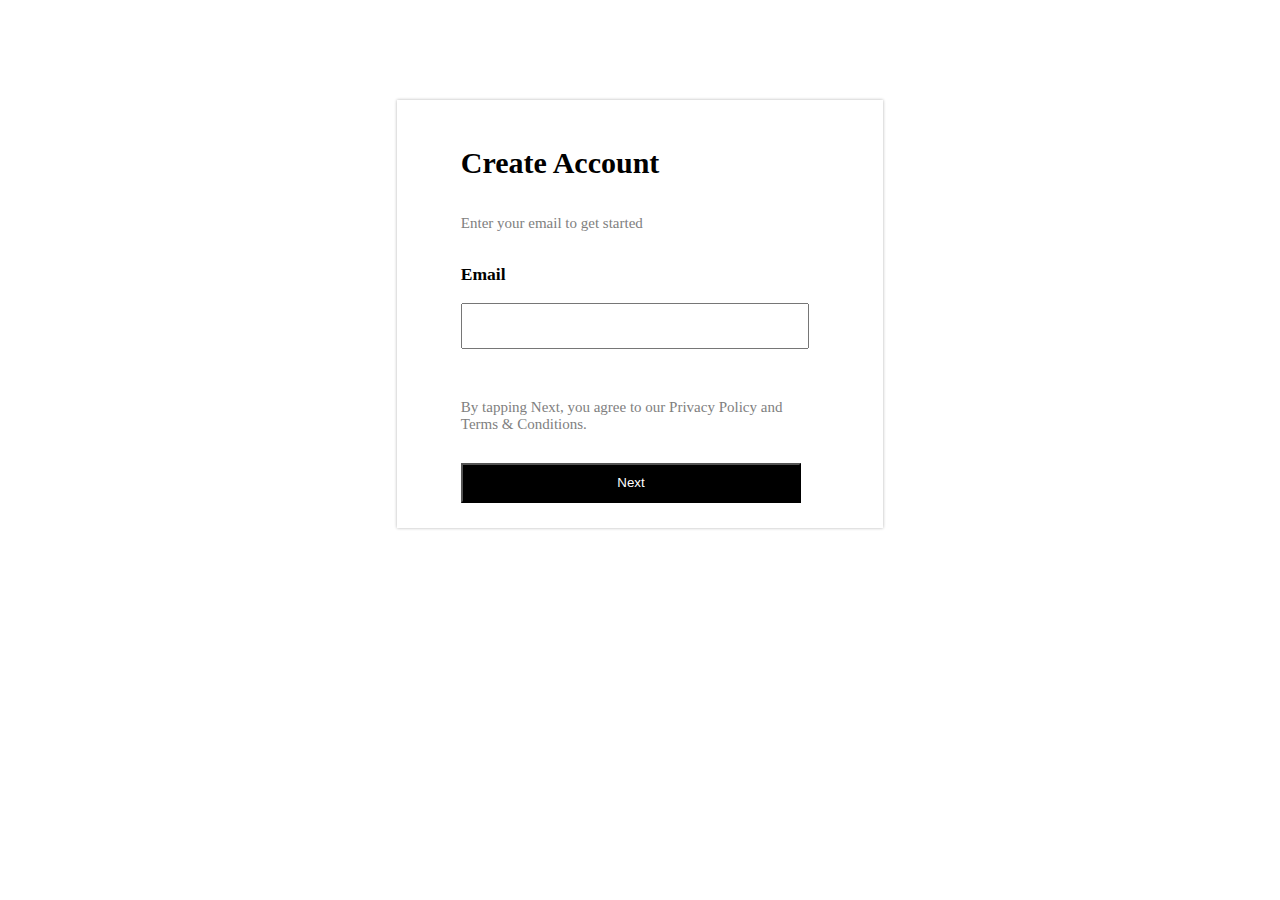
<file: signup.html>
<!DOCTYPE html>
<html lang="en">
<head>
 
    <title>Document</title>
    <link rel="stylesheet" href="./css/signup.css">
    <link rel="stylesheet" href="./css/style.css">
    <script src="./js/main.js"></script>
    <script
    src="https://code.jquery.com/jquery-3.3.1.js"
    integrity="sha256-2Kok7MbOyxpgUVvAk/HJ2jigOSYS2auK4Pfzbm7uH60="
    crossorigin="anonymous">
</script>
<script> 
$(function(){
  $("#header").load("header.html"); 
  $("#footer").load("footer.html"); 
});
</script> 
</head>
<body>
    <div id="header"></div>

    <div id="continer">
    <div id="box">
    <h1>Create Account</h1>
    </div>
    <p style="color: gray;">Enter your email to get started</p>
    <div style="display: flex; margin-bottom: 0px;"><h3>Email</h3></div>
    <input type="email" style="width: 95%; height:40px; margin-bottom: 20px;" id="mail">
    <div style="margin-top: 30px; margin-bottom: 30px; color: gray;">By tapping Next, you agree to our Privacy Policy and Terms & Conditions.</div>
<input id="next" type="button" value="Next" style="width: 95%; height:40px; color: white; background-color: black;cur>
</div>
<div id="footer"></div>

</body>
</html>
<script src="./js/signup.js"></script>
</file>
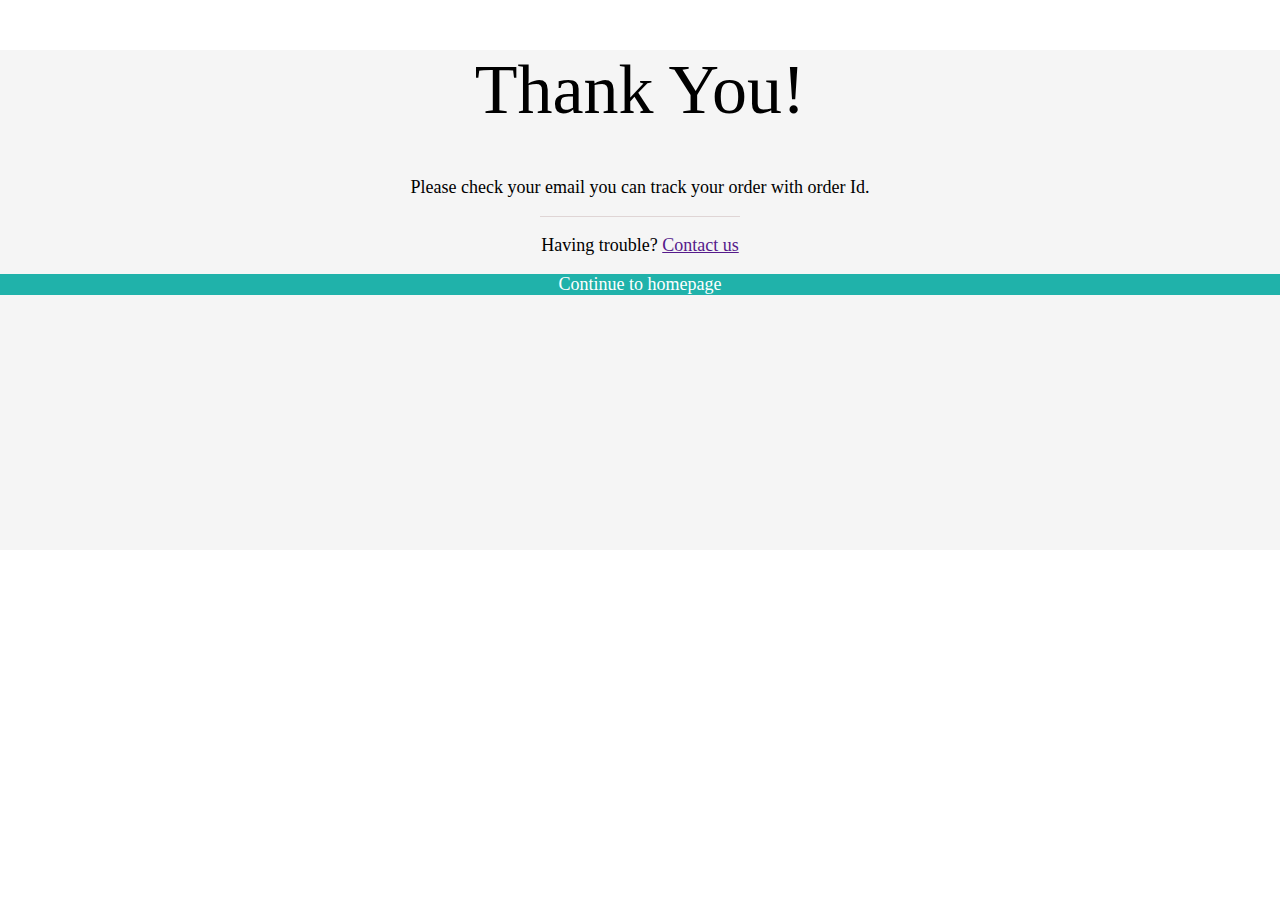
<file: thank_you.html>
<!DOCTYPE html>
<html lang="en">
<head>
    <link rel="icon" href="//n.nordstrommedia.com/id/169f9507-47b3-44bc-9ad4-9244fe191523.png" sizes="16x16" />
    <link rel="icon" href="//n.nordstrommedia.com/id/69be546b-0c64-4cd0-8840-67a112d242d7.png" sizes="32x32" />
    <link rel="icon" href="//n.nordstrommedia.com/id/c4fb2a09-3657-4161-9b79-6412897d9399.png" sizes="96x96" />
    <meta charset="UTF-8">
    <meta http-equiv="X-UA-Compatible" content="IE=edge">
    <meta name="viewport" content="width=device-width, initial-scale=1.0">
    <link href="https://fonts.googleapis.com/css2?family=Open+Sans&display=swap" rel="stylesheet">
    <link href="https://fonts.googleapis.com/css2?family=Roboto:wght@300;400&display=swap" rel="stylesheet">
    <link rel="preconnect" href="https://fonts.googleapis.com">
    <link rel="preconnect" href="https://fonts.gstatic.com" crossorigin>
    <link href="https://fonts.googleapis.com/css2?family=Open+Sans&display=swap" rel="stylesheet">
    <link rel="stylesheet" href="./css/thank_you.css">
    <link rel="stylesheet" href="./css/style.css">
    <script src="./js/main.js"></script>
    <title>Document</title>
    <script
    src="https://code.jquery.com/jquery-3.3.1.js"
    integrity="sha256-2Kok7MbOyxpgUVvAk/HJ2jigOSYS2auK4Pfzbm7uH60="
    crossorigin="anonymous">
</script>
<script> 
$(function(){
  $("#header").load("header.html"); 
  $("#footer").load("footer.html"); 
});
</script> 
  
</head>
<body>
    <div id="header"></div>

    <div class="top">
        <h1 class="thankyou">Thank You!</h1>
        <p class="lead"><strong>Please check your email</strong> you can track your order with order Id.</p>
        <hr>
        <p>
          Having trouble? <a href="">Contact us</a>
        </p>
        <p class="lead">
         <p style="background-color: lightseagreen;color: white;">Continue to homepage</p>
        </p>
    </div>

    <div id="footer"></div>

    
</body>
</html>
</file>
<file: css/signup.css>
#continer {
  width: 28%;
  margin: 100px auto;
  box-shadow: 0 0 3px rgba(0, 0, 0, 0.3);
  padding: 2% 5%;
}
#box {
  display: flex;
  width: 75%;
}
@media only screen and (min-width: 0px) and (max-width: 375px) {
  #continer {
    width: 90%;
  }
  #box {
    width: 93%;
  }
}
@media only screen and (min-width: 376px) and (max-width: 768px) {
  #continer {
    width: 55%;
  }
  #box {
    width: 72%;
  }
}
</file>
<file: css/style.css>
@font-face {
  font-family: BrandonText;
  src: url("https://raw.githubusercontent.com/HelloMoto069/NORDSTORM-Clone/main/fonts/BrandonText-Regular.otf")
    format("opentype");
}

@font-face {
  font-family: BrandonText-Bold;
  src: url("https://raw.githubusercontent.com/HelloMoto069/NORDSTORM-Clone/main/fonts/BrandonText-Bold.otf")
    format("opentype");
}

body {
  font-family: BrandonText;
  font-size: 15px;
  margin: 0px;
}

#header {
  margin-bottom: 50px;
}

#top {
  background-color: red;
  text-align: center;
  color: white;
  line-height: 1.4;
  font-size: 13px;
  font-weight: 400;
  letter-spacing: 0.15px;
  padding: 10px 25px;
}
#top a {
  cursor: pointer;
  color: rgb(248, 246, 246);
}

#top p {
  float: left;
  margin-left: 400px;
}

#top button {
  float: right;
  margin-top: 10px;
  color: white;
  background-color: red;
  border: none;
  cursor: pointer;
  font-size: 12px;
}

#top button img {
  height: 15px;
  width: 15px;
  border-radius: 50%;
  margin-right: 5px;
}
#top span {
  vertical-align: top;
}

.clear {
  clear: both;
}

#nav-bar {
  margin-top: 25px;
  padding-bottom: 13px;
}

#header a {
  border-bottom: none;
}

#main-content a:hover {
  border-bottom: 2px solid black;
}

#nav-bar > div {
  width: 96.5%;
  margin: auto;
}

#inside-div {
  display: flex;
  justify-content: space-between;
}

#logo {
  width: 15%;
}

#navs {
  margin: 0px 20px;
  display: flex;
  justify-content: space-between;
}

#navs > button {
  cursor: pointer;
  font-family: inherit;
  border: none;
  background: none;
  color: #000;
  font-size: 15px;
  transition-duration: 1s;
}

#red {
  color: #d61f27 !important;
}

#search {
  display: flex;
  width: 18%;
}

#search > div {
  width: 37%;
  margin-right: 20px;
}

#search > div:nth-last-child(1) {
  margin-right: 0px;
}

#bag {
  width: 15% !important;
}

#bag img {
  margin-top: 3px;
}

#one,
#two {
  display: flex;
  justify-content: space-evenly;
  align-items: center;
  font-size: 14px;
  color: #393939;
}

#one img {
  width: 100%;
  height: 30px;
}
#bag > a > img {
  height: 25px;
}

#two > img {
  width: 16px;
  height: 16px;
}

.img > img {
  width: 20px;
  height: 20px;
}
#search p {
  margin-left: 3px;
}

.Sale-content,
.Home-content,
.Women-content,
.Men-content,
.Kids-content,
.YoungAdult-content,
.Kids-content,
.Activewear-content,
.Gifts-content,
.Beauty-content,
.Designer-content,
.Brands-content {
  display: block;
  height: 0px;
  width: 100%;
  position: absolute;
  overflow: hidden;
  background-color: #ffffff;
  min-width: 160px;
  box-shadow: 0px 8px 16px 0px rgba(0, 0, 0, 0.2);
  padding: 0px 25px;
  padding-bottom: 0px;
  z-index: 1;
  transition: height 0.5s ease-out;
  overflow-y: auto;
}

#inputBox {
  display: block;
  height: 0px;
  position: absolute;
  top: 90px;
  box-shadow: 0px 8px 16px 0px rgba(0, 0, 0, 0.2);
  z-index: 6;
  border: none;
  padding: 0px 20px;
  width: 400px;
}

#signIN {
  display: none;
  position: absolute;
  top: 90px;
  right: 20px;
  box-shadow: 0px 8px 16px 0px rgba(0, 0, 0, 0.2);
  border: none;
  z-index: 7;
  padding: 10px 20px;
  background-color: white;
  width: 30% !important;
}

#signIN li {
  margin: 10px;
  margin-bottom: 20px;
  font-size: 12px;
}

#signIN li:nth-child(1) {
  width: 65%;
  background-color: black;
  text-align: center;
  padding: 10px 30px;
}

#signIN li:nth-child(2) {
  width: 65%;
  border: 1px solid black;
  text-align: center;
  padding: 10px 30px;
}

#signIN a {
  text-decoration: none;
  color: #393939;
}

#signIN li:nth-child(1) > a {
  color: white;
}

.mainh3 {
  margin-top: 20px;
}
.Sale-content > div,
.Home-content > div,
.Women-content > div,
.Men-content > div,
.Kids-content > div,
.YoungAdult-content > div,
.Kids-content > div,
.Activewear-content > div,
.Gifts-content > div,
.Beauty-content > div,
.Designer-content > div,
.Brands-content > div {
  display: flex;
}

.Sale-content > div > div,
.Home-content > div > div,
.Women-content > div > div,
.Men-content > div > div,
.Kids-content > div > div,
.YoungAdult-content > div > div,
.Kids-content > div > div,
.Activewear-content > div > div,
.Gifts-content > div > div,
.Beauty-content > div > div,
.Designer-content > div > div,
.Brands-content > div > div {
  margin-right: 80px;
}

.Sale-content ul,
.Home-content ul,
.Women-content ul,
.Men-content ul,
.Kids-content ul,
.YoungAdult-content ul,
.Kids-content ul,
.Activewear-content ul,
.Gifts-content ul,
.Beauty-content ul,
.Designer-content ul,
.Brands-content ul {
  list-style-type: none;
}

.Sale-content a,
.Home-content a,
.Women-content a,
.Men-content a,
.Kids-content a,
.YoungAdult-content a,
.Kids-content a,
.Activewear-content a,
.Gifts-content a,
.Beauty-content a,
.Designer-content a,
.Brands-content a {
  color: #393939;
  font-size: 13px;
  line-height: 1.4;
  text-decoration: none;
}

.Sale-content li > a,
.Home-content li > a,
.Women-content li > a,
.Men-content li > a,
.Kids-content li > a,
.YoungAdult-content li > a,
.Kids-content li > a,
.Activewear-content li > a,
.Gifts-content li > a,
.Beauty-content li > a,
.Designer-content li > a,
.Brands-content li > a {
  font-size: 12px;
}

.Sale-content li,
.Home-content li,
.Women-content li,
.Men-content li,
.Kids-content li,
.YoungAdult-content li,
.Kids-content li,
.Activewear-content li,
.Gifts-content li,
.Beauty-content li,
.Designer-content li,
.Brands-content li {
  margin-bottom: 10px;
}

#main-content {
  margin-top: 20px;
}

.firstDiv {
  margin-right: 30px;
}

hr {
  background-color: rgb(223, 213, 213);
  height: 1px;
  width: 200px;
  margin-bottom: 10px;
  border: none;
}

.topMargin {
  margin-top: 30px;
}

.marginRem {
  margin-right: 0px;
  width: 15%;
}

.marginRem img {
  width: 100%;
  margin-top: 80px;
  margin-bottom: 80px;
}

.decor {
  font-size: 11px;
}

.decor + hr {
  width: 110px;
  background-color: black;
}

ul {
  list-style-type: none;
}

.foot {
  display: flex;
  justify-content: space-between;
  background-color: whitesmoke;
}

.head {
  font-family: BrandonText-Bold;
}
.foot-column {
  padding: 40px 0px 20px;
}
#footer ul {
  list-style-type: none;
  text-align: start;
  margin: 0px;
  padding-left: 20px;
}
#footer ul > li {
  padding: 7px;
  font-size: 14px;
}
#footer li:hover {
  text-decoration: underline;
  text-decoration-color: black;
  text-decoration-thickness: 1px;
}
.foot-second > p {
  padding: 20px;
  font-size: 14px;
}
.foot > p:hover {
  text-decoration: underline;
  text-decoration-color: black;
  text-decoration-thickness: 1px;
}

#foot-col {
  width: 250px;
  padding-top: 50px;
}

.foot-second {
  display: flex;
  background: whitesmoke;
  padding-bottom: 20px;
}
</file>
<file: css/thank_you.css>
.top {
  width: 100%;
  height: 500px;
  background-color: whitesmoke;

  text-align: center;
}
.thankyou {
  font-size: 70px;
  font-weight: 400;
}
.top > P {
  font-size: 18px;
  font-weight: lighter;
}
</file>
